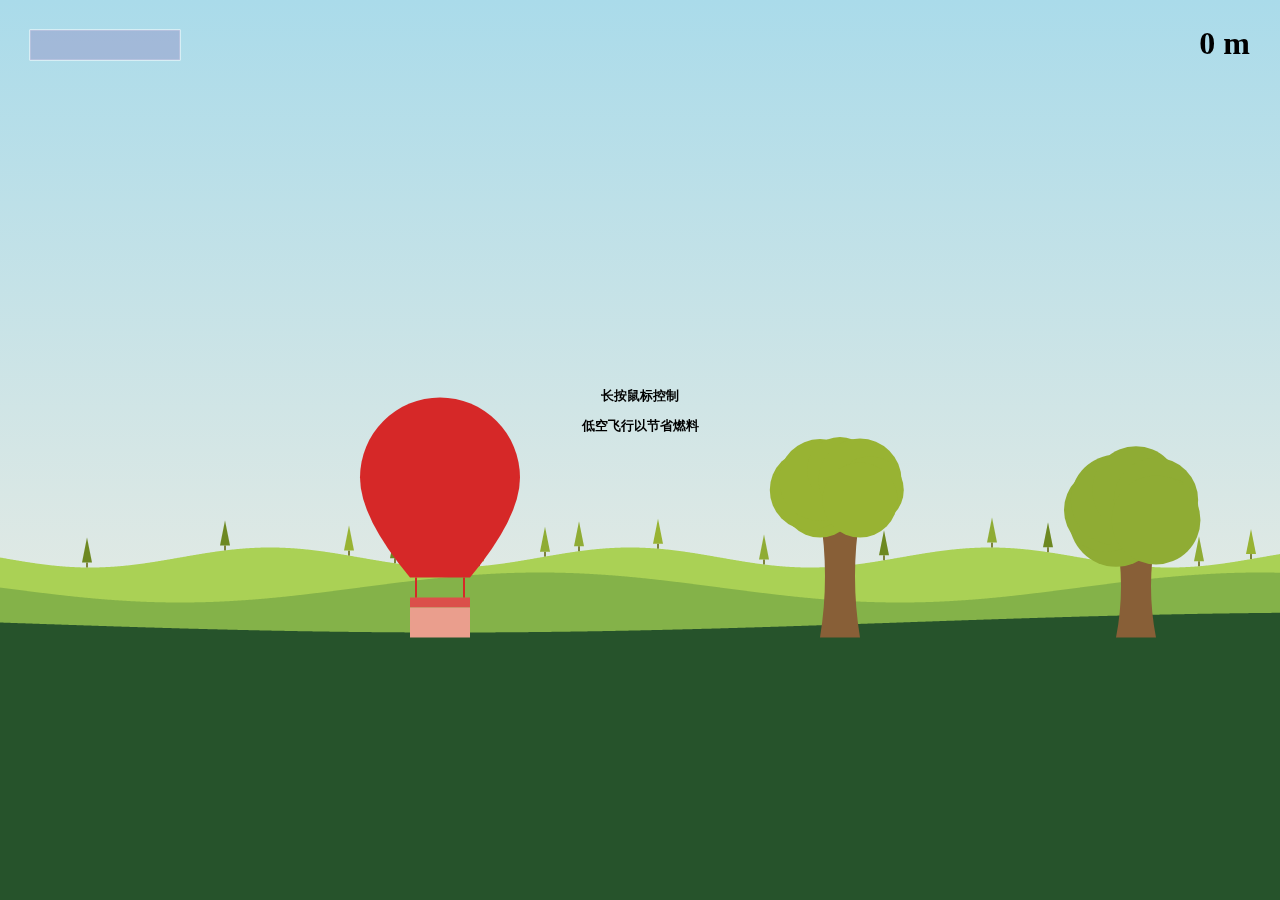
<file: 网页期末作业/index.html>
﻿<!DOCTYPE html>
<html lang="en" >
<head>
<meta charset="UTF-8">
<title>热气球飞行游戏</title>

<link rel="stylesheet" href="style.css">

</head>
<body>

<div class="container">
  <canvas id="game"></canvas>
  <div id="introduction">
    <p>长按鼠标控制</p>
    <p>低空飞行以节省燃料</p>
  </div>
  <button id="restart">重新开始</button>
</div>

<div style="text-align:center;">
</div>

<script src="script.js"></script>

</body>
</html>
</file>
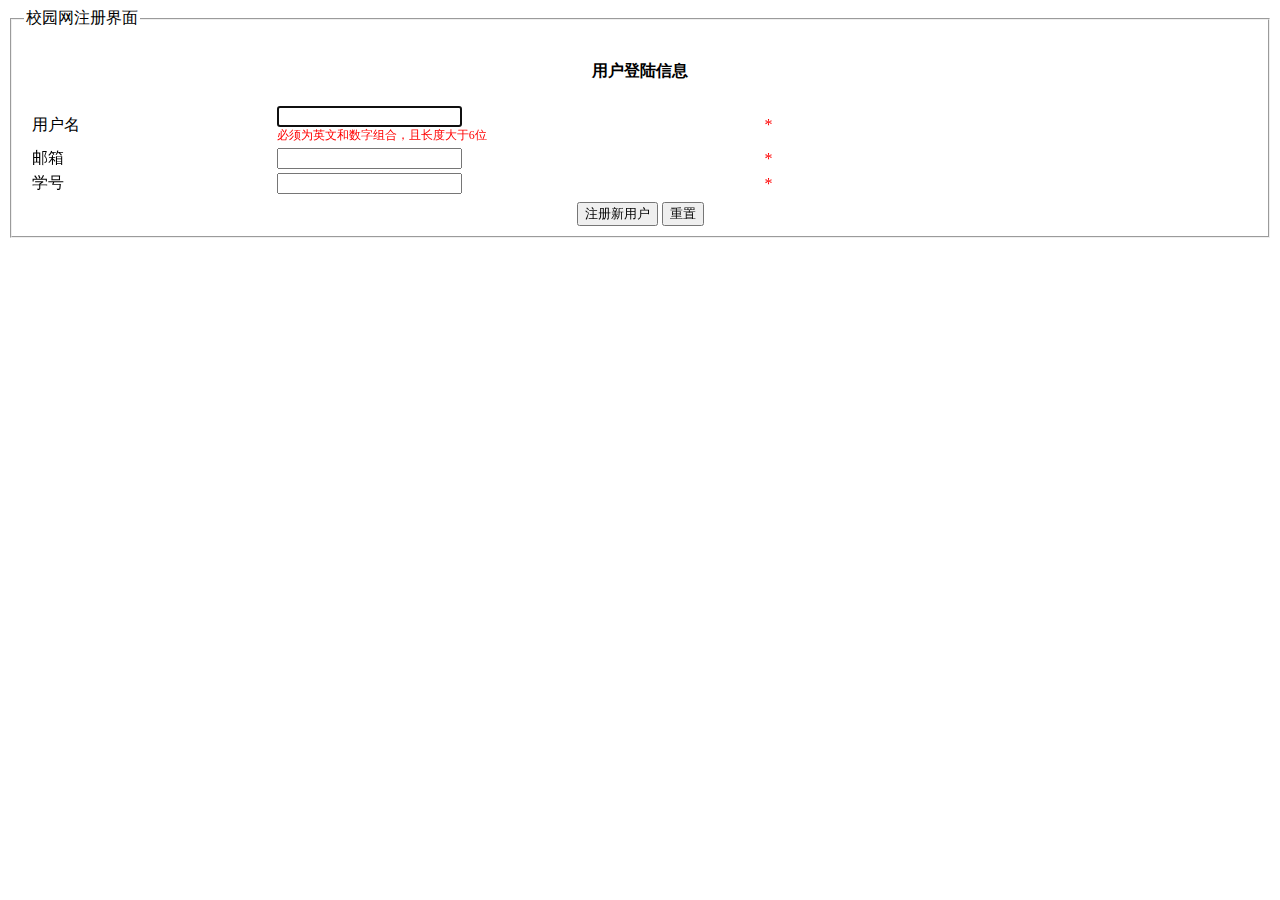
<file: 网页设计课作业/网页第一次作业.html>
<!DOCTYPE html PUBLIC "-//W3C//DTD XHTML 1.0 Transitional//EN" "http://www.w3.org/TR/xhtml1/DTD/xhtml1-transitional.dtd">
<html xmlns="http://www.w3.org/1999/xhtml">
<head>
<meta http-equiv="Content-Type" content="text/html; charset=utf-8" />
<script>
function reg()
{
    var username=document.getElementById("username").value;
    var Iemail=document.getElementById("Iemail").value;
    var num=document.getElementById("num").value;
    if(document.getElementById("username").checkValidity()
    &&document.getElementById("Iemail").checkValidity()
    &&document.getElementById("num").checkValidity())
    {
        alert(
          '确认注册信息\n'+
          '用户名：'+username+'\n'+
          '电子邮箱：'+Iemail+'\n'+
          '学号：'+num+'\n'
        )
    }
}
</script>
<form>
<fieldset>
<legend>校园网注册界面</legend>
<center>
<div style="padding:5px;width=500px">
   <h4>用户登陆信息</h4>
   <table width='100%'>
     <tr>
         <td width='20%'>用户名</td>
         <td width='40%'><input id="username"type="text"autofocus="true"pattern="^[a-zA-Z0-9]{6,}$"required="true" />
         <br><span style="color:red;font-size:12px">必须为英文和数字组合，且长度大于6位</span>
         </td>
         <td width='40%'><font color="red">*</font></td>
     </tr>
     <tr>
         <td>邮箱</td>
         <td><input id="Iemail"type="email"required="true" /></td>
         <td><font color="red">*</font></td>
     </tr>
     <tr>
         <td>学号</td>
         <td><input id="num"type="number"required="true" /></td>
         <td><font color="red">*</font></td>
     </tr>
   </table>
</div>
<input type="submit"value="注册新用户"onclick="reg()" >
<input type="reset"value="重置" >
</center>
</fieldset>
</form>
</html>
</file>
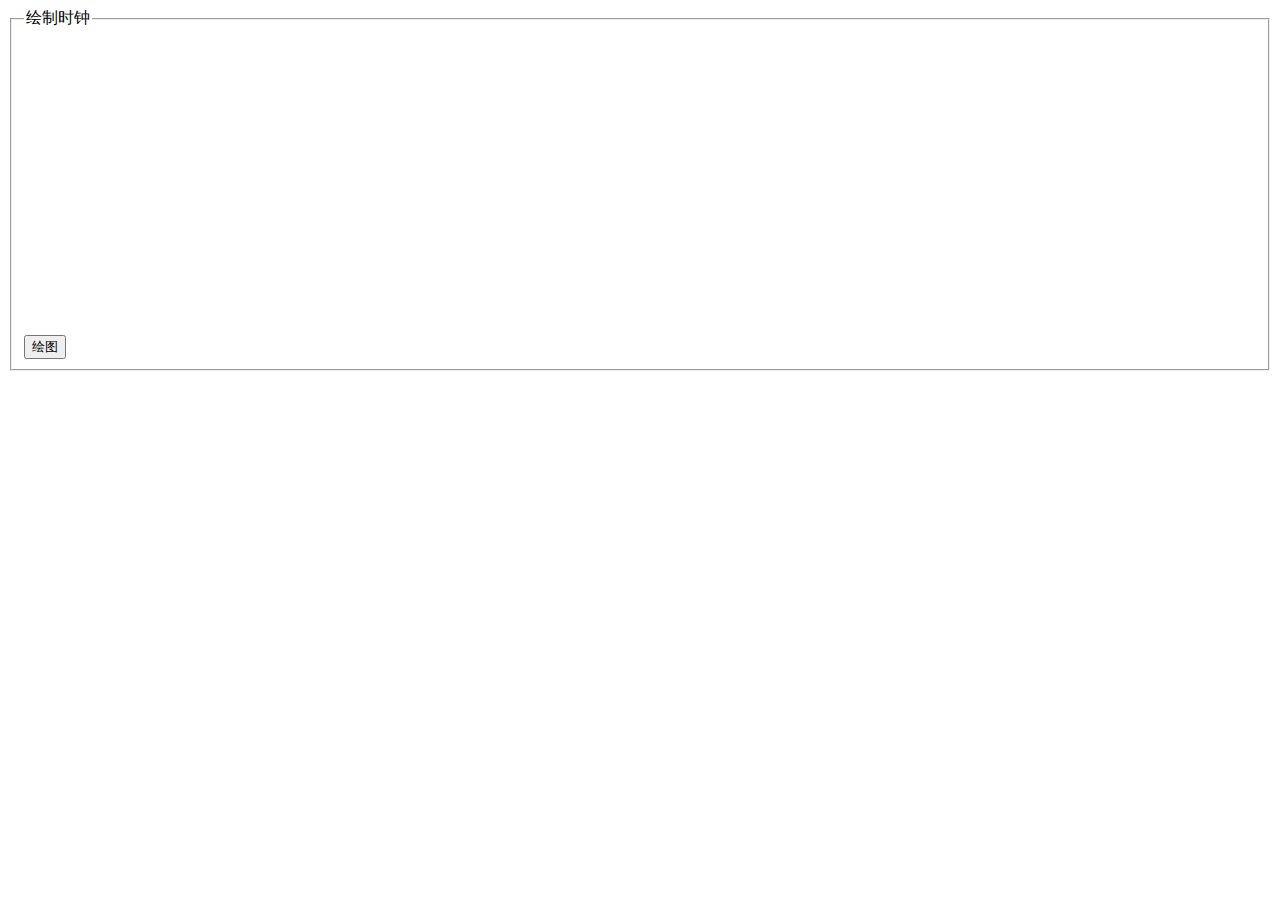
<file: 网页设计课作业/网页第二次作业.html>
<!DOCTYPE html PUBLIC "-//W3C//DTD XHTML 1.0 Transitional//EN" "http://www.w3.org/TR/xhtml1/DTD/xhtml1-transitional.dtd">
<html xmlns="http://www.w3.org/1999/xhtml">
<head>
<meta http-equiv="Content-Type" content="text/html; charset=utf-8" />
<title>时钟的实现</title>
</head>
<script>
var slen=70,mlen=65,hlen=45;
var ls=0,lm=0,lh=0;
function draw()
{
	var c=document.getElementById("myCanvas");
	var cxt=c.getContext("2d");
	cxt.beginPath();
	cxt.arc(200,150,4,0,2*Math.PI,true);
	cxt.fill();
	cxt.closePath();
	cxt.beginPath();
	cxt.arc(200,150,100,0,2*Math.PI,true);
	cxt.stroke();
	cxt.closePath();
	cxt.beginPath();
	cxt.translate(200,150);
	cxt.rotate(-Math.PI/2);
	cxt.save();
	for(var i=0;i<60;i++)
	{
		if(i%5==0)
		   cxt.fillRect(80,0,20,5);
		else
		   cxt.fillRect(90,0,10,2);
		cxt.rotate(Math.PI/30);
	}
	cxt.closePath();
	setInterval("Refresh();",1000);
}
function Refresh()
{
	var c=document.getElementById("myCanvas");
	var cxt=c.getContext("2d");
	cxt.restore();
	cxt.save();
	cxt.rotate(ls*Math.PI/30);
	cxt.clearRect(5,-1,slen+1,4);
	cxt.restore();
	cxt.save();
	
	cxt.rotate(lm*Math.PI/30);
	cxt.clearRect(5,-1,mlen+1,5);
	cxt.restore();
	cxt.save();
	
	cxt.rotate(lh*Math.PI/6);
	cxt.clearRect(5,-3,hlen+1,6);
	var time=new Date();
	var s=ls=time.getSeconds();
	var m=lm=time.getMinutes();
	var h=lh=time.getHours();
	cxt.restore();
	cxt.save();
	cxt.rotate(s*Math.PI/30);
	cxt.fillRect(5,0,slen,2);
	cxt.restore();
	cxt.save();
	cxt.rotate(m*Math.PI/30);
	cxt.fillRect(5,0,mlen,3);
	cxt.restore();
	cxt.save();
	cxt.rotate((h+m/60)*Math.PI/6);
	cxt.fillRect(5,-2,hlen,4);
}
</script>
<body>
<fieldset>
    <legend>绘制时钟</legend>
    <canvas id="myCanvas"width="400"height="300">
    </canvas>
    <br>
    <button onclick="draw()">绘图</button>
</fieldset>
</body>
</html>
</file>
<file: 网页期末作业/style.css>
html,
body {
  height: 100%;
  margin: 0;
}

body {
  font-family: "Segoe UI", Tahoma, Geneva, Verdana, sans-serif;
  cursor: pointer;
}

.container {
  display: flex;
  justify-content: center;
  align-items: center;
  height: 100%;
}

#introduction {
  width: 200px;
  height: 150px;
  position: absolute;
  font-weight: 600;
  font-size: 0.8em;
  font-family: "Segoe UI", Tahoma, Geneva, Verdana, sans-serif;
  text-align: center;
  transition: opacity 2s;
}

#restart {
  width: 120px;
  height: 120px;
  position: absolute;
  border-radius: 50%;
  color: white;
  background-color: red;
  border: none;
  font-weight: 700;
  font-size: 1.2em;
  font-family: "Segoe UI", Tahoma, Geneva, Verdana, sans-serif;
  display: none;
  cursor: pointer;
}

#youtube,
#youtube-card {
  display: none;
  color: black;
}

@media (min-height: 425px) {
  #youtube {
    z-index: 50;
    width: 100px;
    display: block;
    height: 70px;
    position: fixed;
    bottom: 20px;
    right: 20px;
    background: red;
    border-radius: 50% / 11%;
    transform: scale(0.8);
    transition: transform 0.5s;
  }

  #youtube:hover,
  #youtube:focus {
    transform: scale(0.9);
    color: black;
  }

  #youtube::before {
    content: "";
    display: block;
    position: absolute;
    top: 7.5%;
    left: -6%;
    width: 112%;
    height: 85%;
    background: red;
    border-radius: 9% / 50%;
  }

  #youtube::after {
    content: "";
    display: block;
    position: absolute;
    top: 20px;
    left: 40px;
    width: 45px;
    height: 30px;
    border: 15px solid transparent;
    box-sizing: border-box;
    border-left: 30px solid white;
  }

  #youtube span {
    font-size: 0;
    position: absolute;
    width: 0;
    height: 0;
    overflow: hidden;
  }

  #youtube:hover + #youtube-card {
    z-index: 49;
    display: block;
    position: fixed;
    bottom: 12px;
    right: 10px;
    padding: 25px 130px 25px 25px;
    width: 300px;
    background-color: white;
  }
}
</file>
